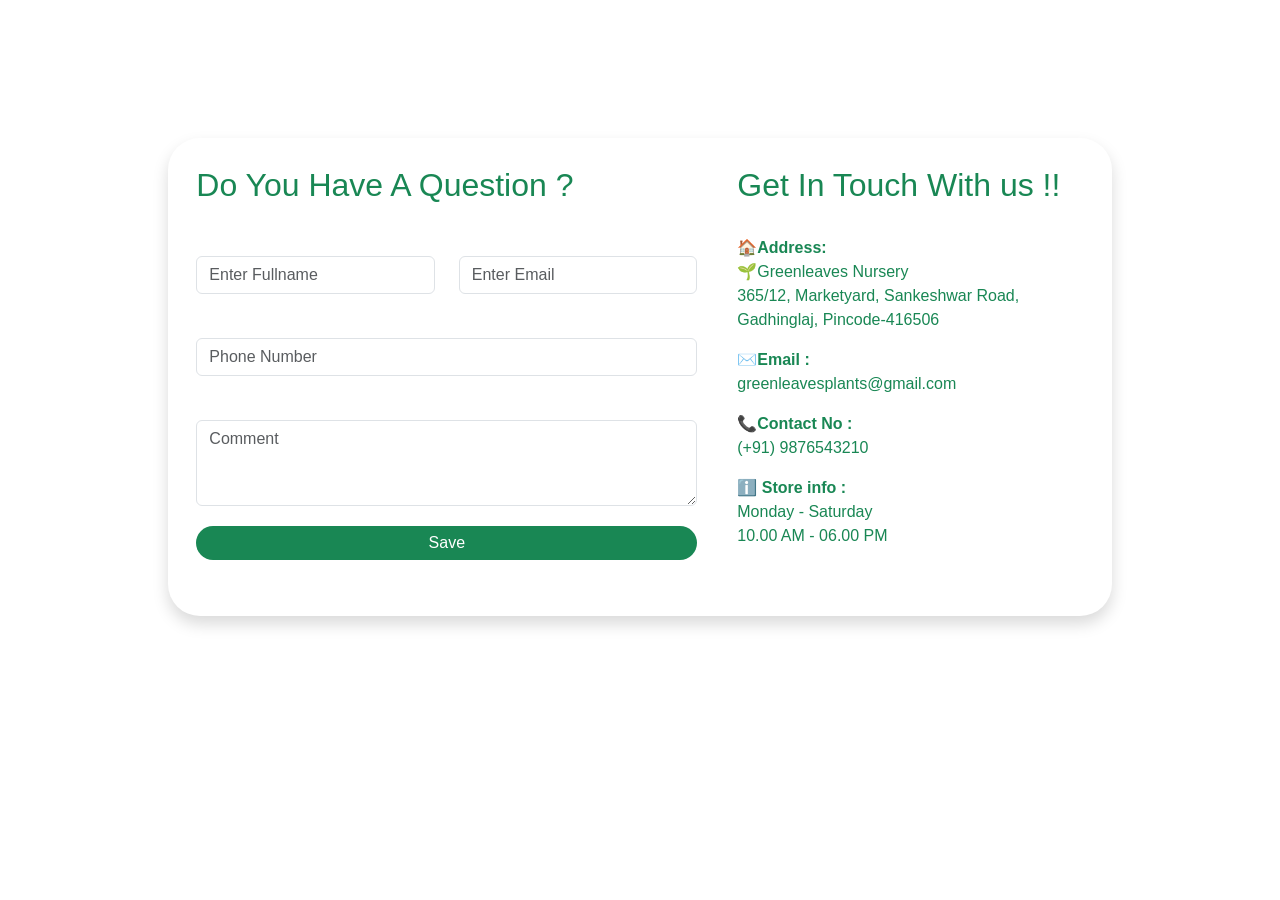
<file: Contact-Page-UI/contact_page_1.html>
<!DOCTYPE html>
<html lang="en">

<head>
    <meta charset="UTF-8">
    <meta name="viewport" content="width=device-width, initial-scale=1.0">
    <title>Contact Page UI</title>
    <link href="https://cdn.jsdelivr.net/npm/bootstrap@5.2.3/dist/css/bootstrap.min.css" rel="stylesheet">
    <script src="https://cdn.jsdelivr.net/npm/bootstrap@5.2.3/dist/js/bootstrap.bundle.min.js"></script>
</head>

<body>
    <div class="container py-5 px-3" style="align-items: center;margin-top: 90px;">
        <div class="row">
            <div class="col-1"></div>
            <div class="col-10">
                <div class="row p-2 shadow rounded-5">
                    <div class="col-7 text-success" style="padding: 10px;  font-family: Arial, Helvetica, sans-serif;">
                        <div style="padding: 10px;">
                            <h2>Do You Have A Question ?</h2>
                        </div>
                        <br>
                        <div class="row" style="padding: 10px;">
                            <div class="col-6 ">
                                <input type="text" class="form-control" placeholder="Enter Fullname">
                            </div>
                            <div class="col-6">
                                <input type="email" class="form-control" placeholder="Enter Email">
                            </div>
                        </div>
                        <br>
                        <div style="padding: 10px;">
                            <input type="number" class="form-control" placeholder="Phone Number">
                        </div>
                        <br>
                        <div style="padding: 10px;">
                            <textarea style="width: 100%;" class="form-control" rows="3"
                                placeholder="Comment"></textarea>
                        </div>
                        <div style="padding: 10px;">
                            <input type="submit" value="Save"
                                style="width: 100%; background-color: #198754; color: white; border-radius: 20px; padding: 5px; border: none;">
                        </div>
                    </div>
                    <div class="col-5   text-success "
                        style="padding: 20px; font-family: Arial, Helvetica, sans-serif;">

                        <h2>Get In Touch With us !!</h2>
                        <br>
                        <p> <strong> 🏠Address:</strong>
                            <br>
                            🌱Greenleaves Nursery

                            <br>
                            365/12, Marketyard, Sankeshwar Road, Gadhinglaj, Pincode-416506

                        </p>
                        <p>
                            <strong> ✉️Email :</strong>
                            <br>
                            greenleavesplants@gmail.com

                        </p>
                        <p>
                            <strong>📞Contact No : </strong>
                            <br>
                            (+91) 9876543210

                        </p>
                        <p>
                            <strong>ℹ️ Store info :</strong>
                            <br>
                            Monday - Saturday

                            <br>
                            10.00 AM - 06.00 PM

                        </p>
                        <br>
                    </div>
                </div>
            </div>

        </div>
    </div>
</body>

</html>
</file>
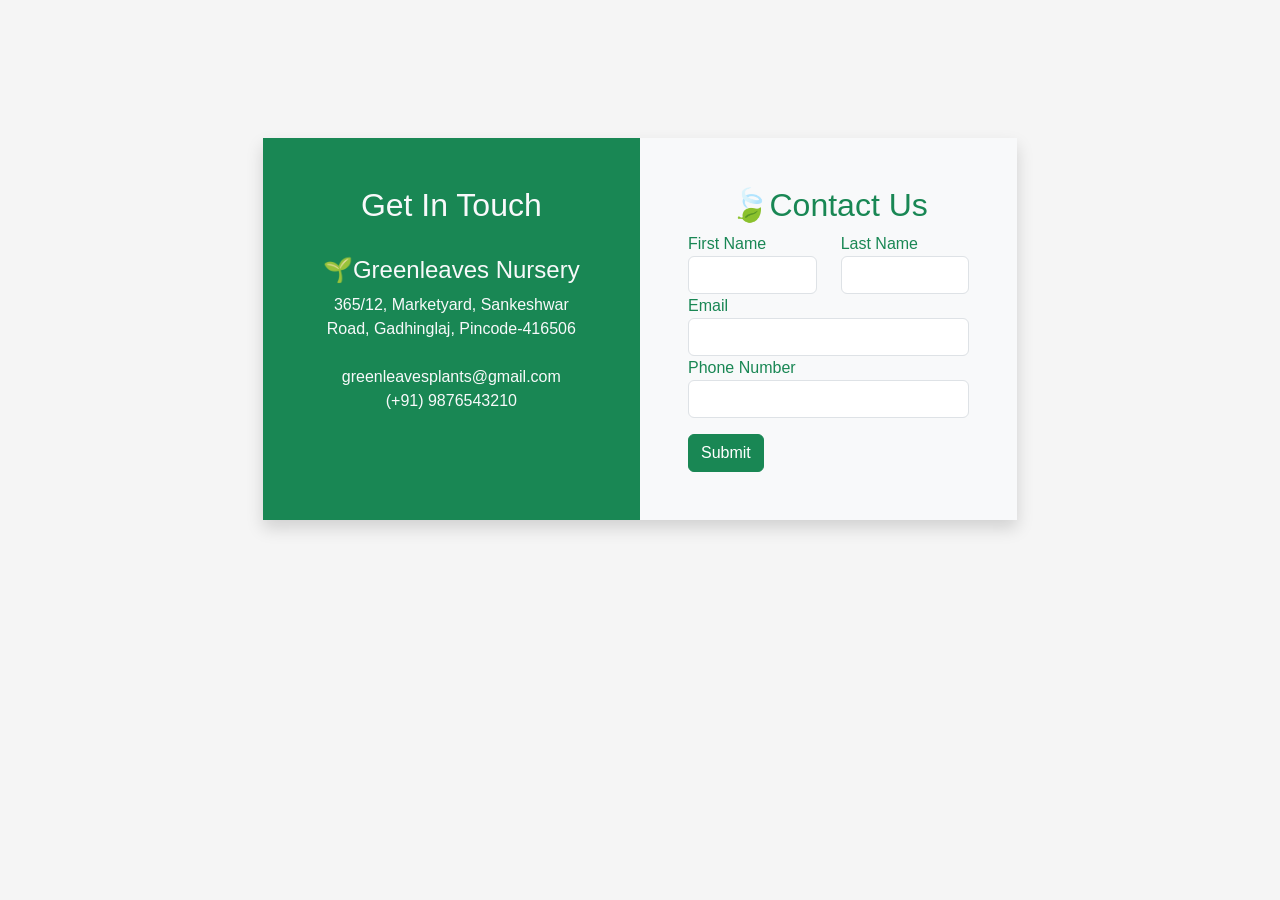
<file: Contact-Page-UI/contact_page_2.html>
<!DOCTYPE html>
<html lang="en">

<head>
    <meta charset="UTF-8">
    <meta name="viewport" content="width=device-width, initial-scale=1.0">
    <title>Contact Page UI</title>
    <link href="https://cdn.jsdelivr.net/npm/bootstrap@5.2.3/dist/css/bootstrap.min.css" rel="stylesheet">
    <script src="https://cdn.jsdelivr.net/npm/bootstrap@5.2.3/dist/js/bootstrap.bundle.min.js"></script>
</head>
<style>
    * {
        margin: 0px;
        padding: 0px;
    }

    body {
        background-color: whitesmoke;
    }

    .container {
        margin-top: 90px;
        align-items: center;
        font-family: Arial, Helvetica, sans-serif;
    }
</style>

<body>

    <div class="container container py-5 px-3">
        <div class="row">
            <div class="col-2"></div>
            <div class="col-8 ">
                <div class="row shadow ">
                    <div class="col-6 p-5 bg-success">
                        <h2 class="text-center text-light">Get In Touch</h2>
                        <br>

                        <h4 class="text-center text-light">🌱Greenleaves Nursery</h4>

                        <p class="text-center text-light">365/12, Marketyard, Sankeshwar Road, Gadhinglaj,
                            Pincode-416506
                            <br>
                            <br>
                            greenleavesplants@gmail.com
                            <br>
                            (+91) 9876543210<br>
                        </p>
                    </div>
                    <div class="col-6 p-5 bg-light">
                        <div class="row">
                            <h2 class="text-center text-success"> 🍃Contact Us</h2>
                            <div class="col-6 text-success">
                                <label> First Name </label>
                                <br>
                                <input type="text" class="form-control">
                            </div>
                            <div class="col-6 text-success">
                                <label> Last Name </label>
                                <br>
                                <input type="text" class="form-control ">
                            </div>
                            <div class="text-success">
                                <label> Email </label>
                                <br>
                                <input type="email" class="form-control ">
                            </div>
                            <div class="text-success">
                                <label> Phone Number</label>
                                <br>
                                <input type="number" class="form-control ">
                            </div>
                            <div>
                                <input type="submit" value="Submit" class="btn btn-success mt-3">
                            </div>
                        </div>
                    </div>
                </div>
            </div>
        </div>
    </div>
</body>

</html>
</file>
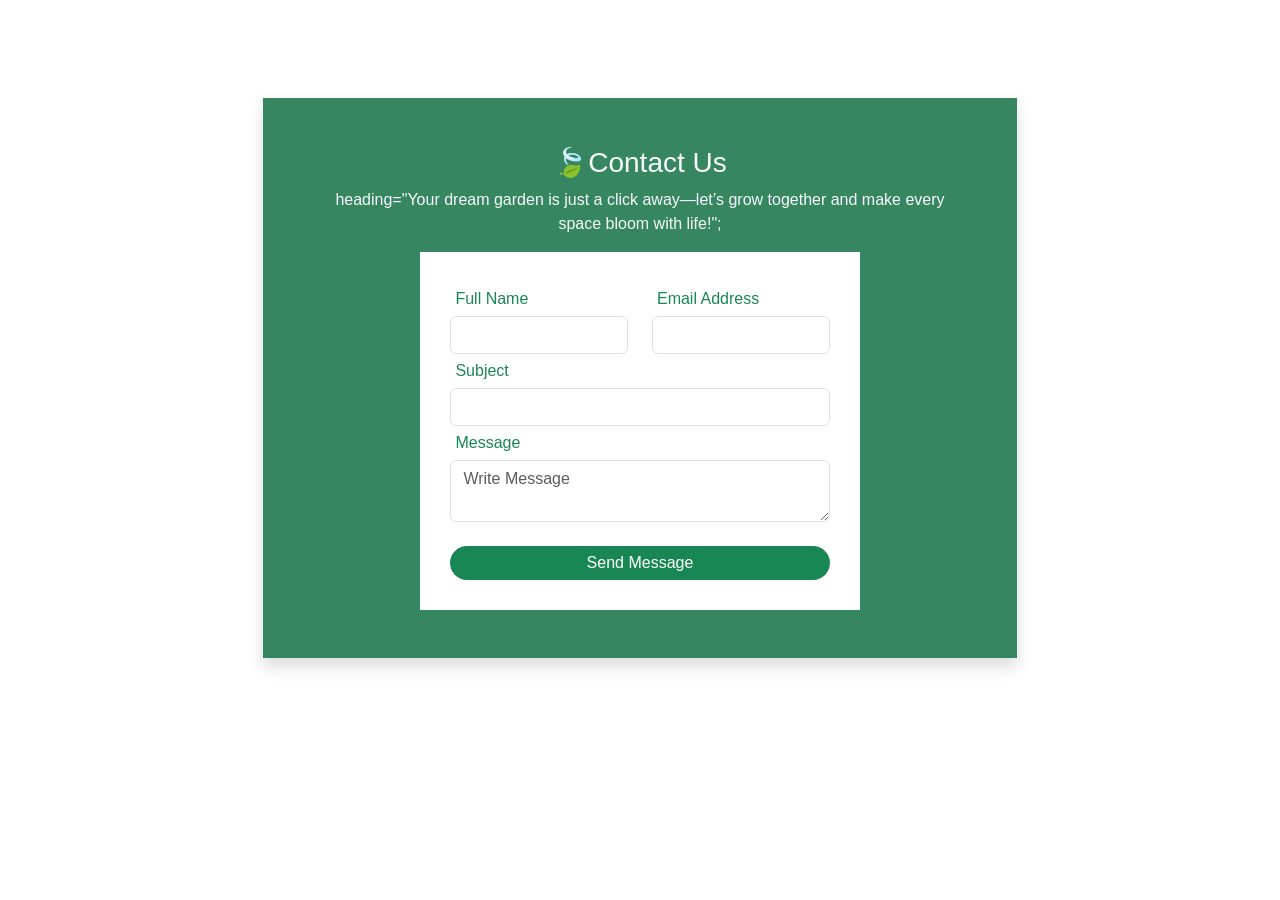
<file: Contact-Page-UI/contact_page_3.html>
<!DOCTYPE html>
<html lang="en">
<head>
    <meta charset="UTF-8">
    <meta name="viewport" content="width=device-width, initial-scale=1.0">
    <title>Contact Page UI</title>
    <link href="https://cdn.jsdelivr.net/npm/bootstrap@5.2.3/dist/css/bootstrap.min.css" rel="stylesheet">
    <script src="https://cdn.jsdelivr.net/npm/bootstrap@5.2.3/dist/js/bootstrap.bundle.min.js"></script>
</head>
<body>
   <div class=" container py-5 px-3" style="align-items: center;margin-top: 50px;">
    <div class="row">
        <div class="col-2"></div>
        <div class="col-8 shadow">
            <div class="row p-5" style="  font-family: Arial, Helvetica, sans-serif; background: #368761">
                <h3 class="text-center text-light">🍃Contact Us</h3>
                <p class="text-center text-light">
                      heading="Your dream garden is just a click away—let’s grow together and make every space bloom with life!";

                </p>
                <div class="col-2"></div>
                <div class="col-8 " style=" background-color: white; padding: 30px;">
                    <div class="row">
                        <div class="col-6">
                            <label for="" style="margin: 5px; color: #198754;"> Full Name</label>
                            <input type="text" class="form-control">
                        </div>
                        <div class="col-6">
                            <label for="" style="margin: 5px; color: #198754;">Email Address</label>
                            <input type="email" class="form-control">
                        </div>
                    </div>
                    <div class="row">
                        <div class="col-sm-12">
                            <label for="" style="margin: 5px; color: #198754;">Subject</label>
                            <input type="text" class="form-control">
                        </div>
                        <div class="col-sm-12">
                            <label for="" style="margin: 5px; color: #198754;"> Message</label>
                            <br>
                            <textarea name="textarea" id="" class="form-control"
                                placeholder="Write Message "></textarea>
                        </div>
                        <div class="col-12 text-center mt-4">
                            <button
                                style=" color: white; border:none;width: 100%;background:#198754;border-radius: 20px;padding: 5px;">Send
                                Message</button>
                        </div>
                    </div>
                </div>
            </div>
        </div>
    </div>
</div> 
</body>
</html>
</file>
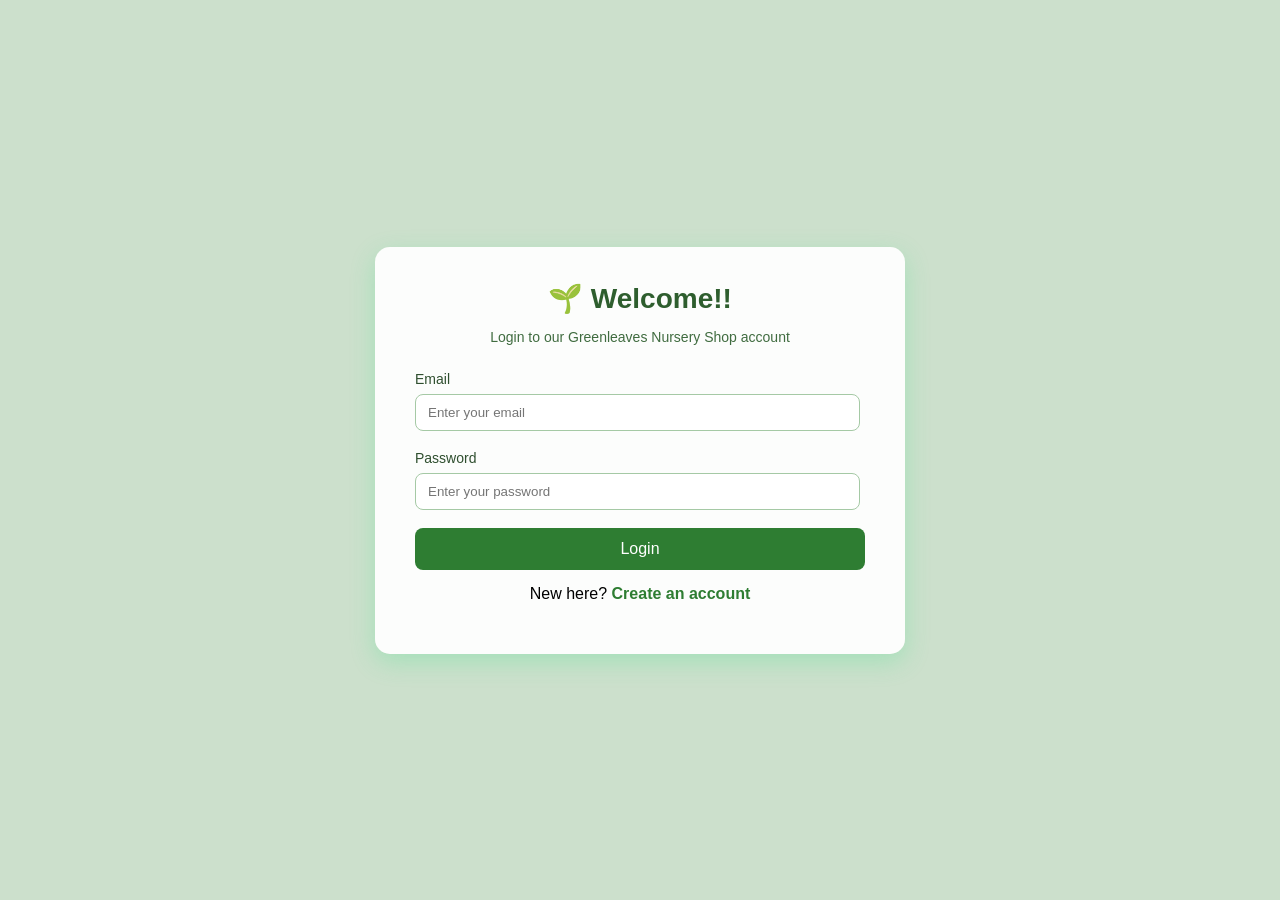
<file: Login-Page/login_page.html>
<!DOCTYPE html>
<html lang="en">
<head>
    <meta charset="UTF-8">
    <meta name="viewport" content="width=device-width, initial-scale=1.0">
    <title>Login Page</title>
    <link href="style.css" rel="stylesheet">
</head>
<body>
    
<div class="login-container">
    <div class="login-box">
        <h2>🌱 Welcome!!</h2>
        <p class="subtitle">Login to our Greenleaves Nursery Shop account</p>

        <form>
            <div class="input-group">
                <label>Email</label>
                <input type="email" placeholder="Enter your email" class="form-control"  required/>
            </div>

            <div class="input-group ">
                <label>Password</label>
                <input type="password" placeholder="Enter your password" class="form-control" required />
            </div>

            <button type="submit">Login</button>

            <p class="signup-text">
                New here? <a href="#">Create an account</a>
            </p>
        </form>
    </div>
</div>
</body>
</html>
</file>
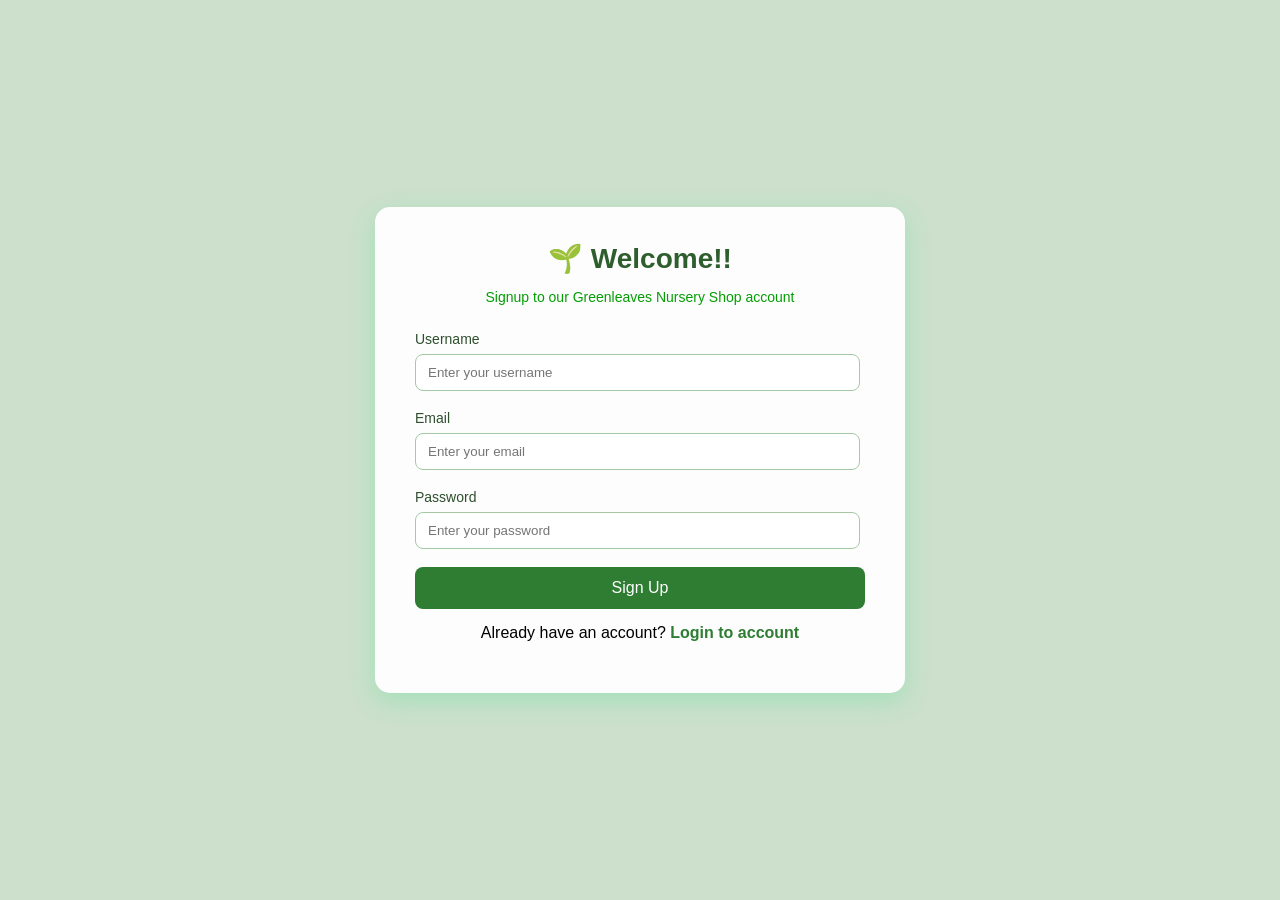
<file: Signup-Page/signup.html>
<!DOCTYPE html>
<html lang="en">
<head>
    <meta charset="UTF-8">
    <meta name="viewport" content="width=device-width, initial-scale=1.0">
    <title>Signup Page</title>
    <link href="style.css" rel="stylesheet">
</head>
<body>

<div class="signup-container">
    <div class="signup-box">
        <h2>🌱 Welcome!!</h2>
        <p class="subtitle">Signup to our Greenleaves Nursery Shop account</p>

        <form>
            <div class="input-group">
                <label>Username</label>
                <input type="text" placeholder="Enter your username" required />
            </div>

            <div class="input-group">
                <label>Email</label>
                <input type="email" placeholder="Enter your email" required />
            </div>

            <div class="input-group">
                <label>Password</label>
                <input type="password" placeholder="Enter your password" required />
            </div>

            <button type="submit">Sign Up</button>

            <p class="signup-text">
                Already have an account? <a href="#">Login to account</a>
            </p>
        </form>
    </div>
</div>

</body>
</html>
</file>
<file: Login-Page/style.css>
body {
    margin: 0;
    padding: 0;
    background: linear-gradient(rgba(0, 100, 0, 0.2), rgba(0, 100, 0, 0.2));
    font-family: Arial, Helvetica, sans-serif;
}


 .login-container {
    height: 100vh;
    display: flex;
    justify-content: center;
    align-items: center;
}


 .login-box {
    width: 450px;
    background: #ffffffee;
    padding: 35px 40px;
    border-radius: 15px;
    box-shadow: 0 8px 25px rgba(58, 226, 136, 0.275);
    text-align: center;
}

.login-box h2 {
    margin: 0;
    color: #2e5e2e;
    font-size: 28px;
}

.subtitle {
    color: #406c40;
    margin-bottom: 25px;
    font-size: 14px;
}  


.input-group {
    text-align: left;
    margin-bottom: 18px;
}

 .input-group label {
    font-size: 14px;
    color: #2f4f2f;
}

.input-group input {
    width: 93%;
    padding: 10px 12px;
    margin-top: 6px;
    border: 1px solid #a5c9a5;
    border-radius: 8px;
    transition: 0.3s;
    outline: none;
}

.input-group input:focus {
    border-color: #2e7d32;
    box-shadow: 0 0 6px rgba(46, 125, 50, 0.4);
} 


 button {
    width: 100%;
    padding: 12px;
    font-size: 16px;
    border: none;
    background: #2e7d32;
    color: white;
    border-radius: 8px;
    cursor: pointer;
    transition: 0.3s;
}

button:hover {
    background: #245c26;
} 


 .signup-text {
    margin-top: 15px;
}

.signup-text a {
    color: #2e7d32;
    text-decoration: none;
    font-weight: bold;
}

.signup-text a:hover {
    text-decoration: underline;
}
</file>
<file: Signup-Page/style.css>
/* Background */
body {
    margin: 0;
    padding: 0;
    background: linear-gradient(rgba(0, 100, 0, 0.2), rgba(0, 100, 0, 0.2));
    font-family: Arial, Helvetica, sans-serif;
}

/* Center Container */
.signup-container {
    height: 100vh;
    display: flex;
    justify-content: center;
    align-items: center;
}

/* White Card */
.signup-box {
    width: 450px;
    background: #ffffffee;
    padding: 35px 40px;
    border-radius: 15px;
    box-shadow: 0 8px 25px rgba(58, 226, 136, 0.275);
    text-align: center;
}

.signup-box h2 {
    margin: 0;
    color: #2e5e2e;
    font-size: 28px;
}

.subtitle {
    color: #049e04;
    margin-bottom: 25px;
    font-size: 14px;
}

/* Input Groups */
.input-group {
    text-align: left;
    margin-bottom: 18px;
}

.input-group label {
    font-size: 14px;
    color: #2f4f2f;
}

.input-group input {
    width: 93%;
    padding: 10px 12px;
    margin-top: 6px;
    border: 1px solid #a5c9a5;
    border-radius: 8px;
    transition: 0.3s;
    outline: none;
}

.input-group input:focus {
    border-color: #2e7d32;
    box-shadow: 0 0 6px rgba(46, 125, 50, 0.4);
}

/* Button */
button {
    width: 100%;
    padding: 12px;
    font-size: 16px;
    border: none;
    background: #2e7d32;
    color: white;
    border-radius: 8px;
    cursor: pointer;
    transition: 0.3s;
}

button:hover {
    background: #245c26;
}

/* Signup Link */
.signup-text {
    margin-top: 15px;
}

.signup-text a {
    color: #2e7d32;
    text-decoration: none;
    font-weight: bold;
}

.signup-text a:hover {
    text-decoration: underline;
}
</file>
